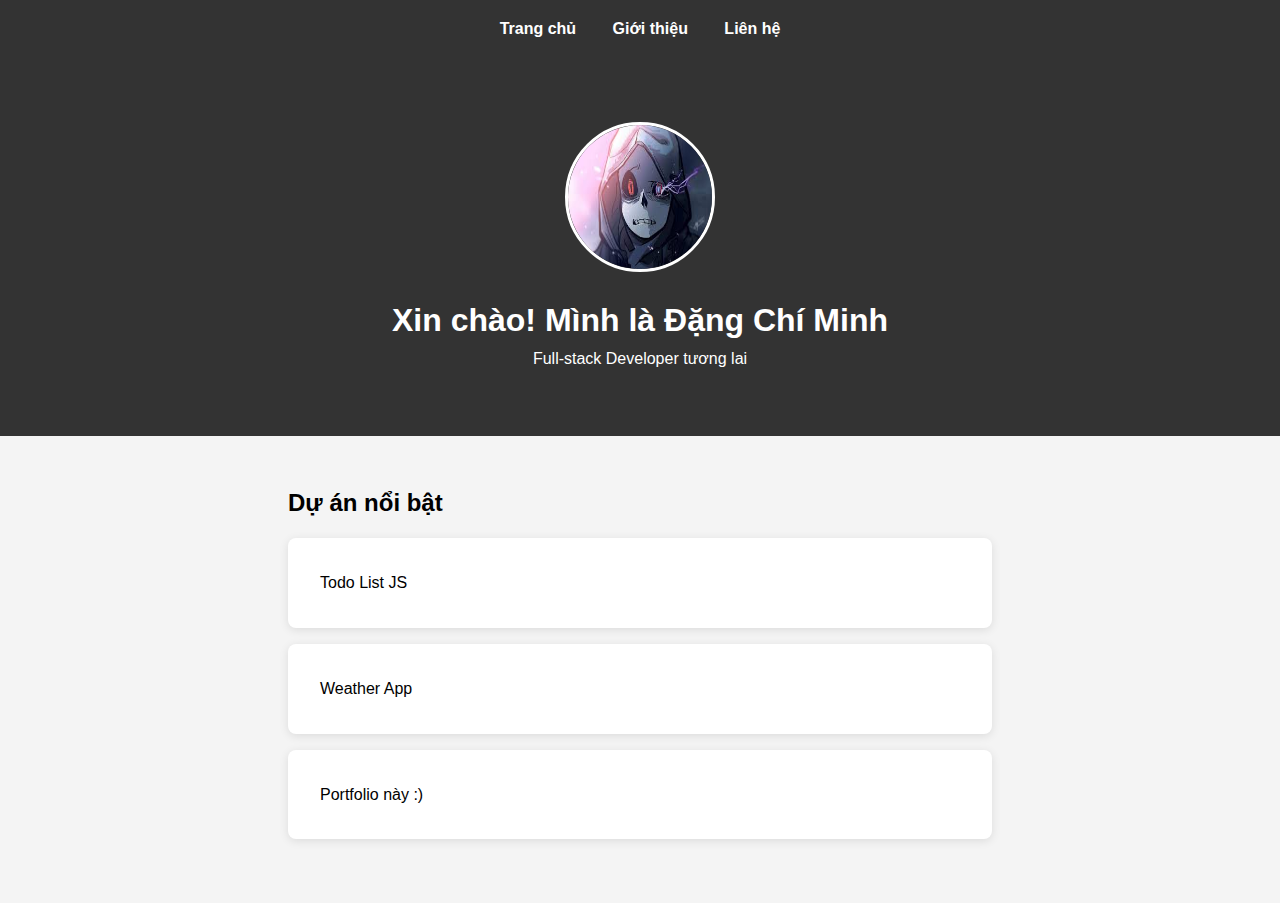
<file: project/index.html>
<!DOCTYPE html>
<html lang="vi">
<head>
    <meta charset="UTF-8">
    <meta name="viewport" content="width=device-width, initial-scale=1.0">
    <title>Đặng Chí Minh - Portfolio</title>
    <link rel="stylesheet" href="css-style.css">
</head>
<body>

    <nav>
        <a href="index.html">Trang chủ</a>
        <a href="about.html">Giới thiệu</a>
        <a href="contact.html">Liên hệ</a>
    </nav>

    <header>
        <img src="San.jpg" class="avatar" alt="Avatar">
        <h1>Xin chào! Mình là Đặng Chí Minh</h1>
        <p>Full-stack Developer tương lai</p>
    </header>

    <section>
        <h2>Dự án nổi bật</h2>
        <div class="project">Todo List JS</div>
        <div class="project">Weather App</div>
        <div class="project">Portfolio này :)</div>
    </section>

    <script src="js-script.js"></script>
</body>
</html>
</file>
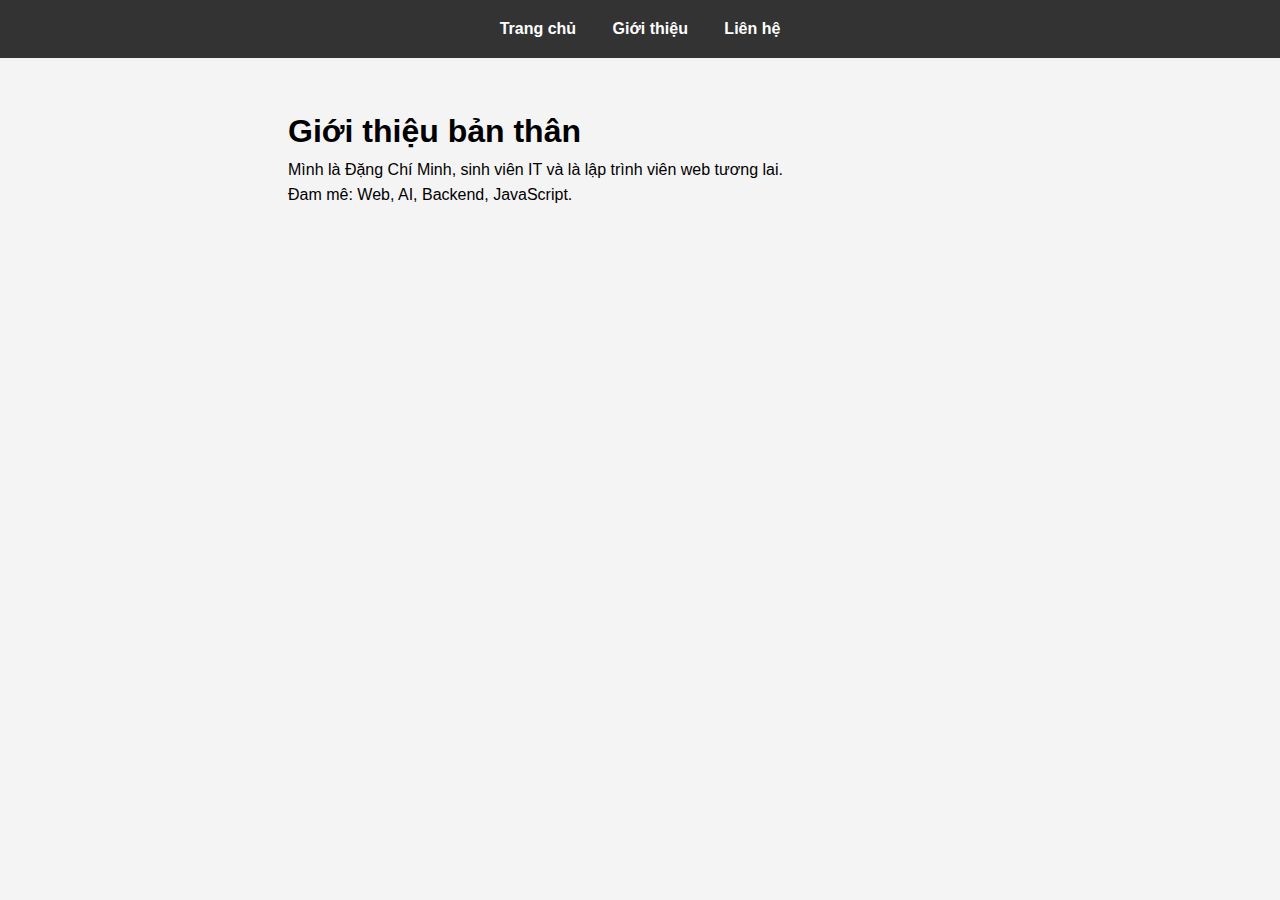
<file: project/about.html>
<!DOCTYPE html>
<html lang="vi">
<head>
    <meta charset="UTF-8">
    <meta name="viewport" content="width=device-width, initial-scale=1.0">
    <title>Giới thiệu</title>
    <link rel="stylesheet" href="css-style.css">
</head>
<body>

    <nav>
        <a href="index.html">Trang chủ</a>
        <a href="about.html">Giới thiệu</a>
        <a href="contact.html">Liên hệ</a>
    </nav>

    <section>
        <h1>Giới thiệu bản thân</h1>
        <p>Mình là Đặng Chí Minh, sinh viên IT và là lập trình viên web tương lai.</p>
        <p>Đam mê: Web, AI, Backend, JavaScript.</p>
    </section>

</body>
</html>
</file>
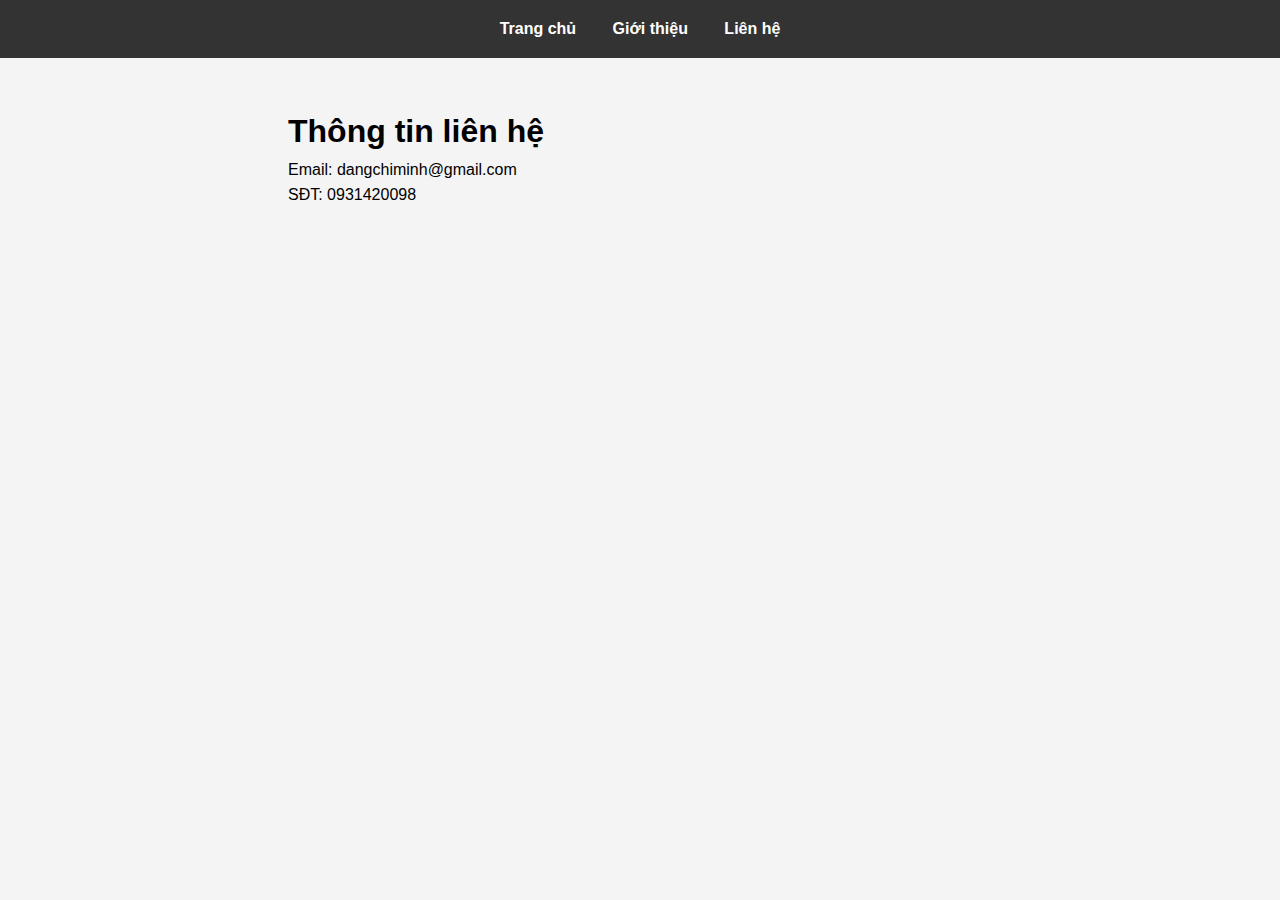
<file: project/contact.html>
<!DOCTYPE html>
<html lang="vi">
<head>
    <meta charset="UTF-8">
    <meta name="viewport" content="width=device-width, initial-scale=1.0">
    <title>Liên hệ</title>
    <link rel="stylesheet" href="css-style.css">
</head>
<body>

    <nav>
        <a href="index.html">Trang chủ</a>
        <a href="about.html">Giới thiệu</a>
        <a href="contact.html">Liên hệ</a>
    </nav>

    <section>
        <h1>Thông tin liên hệ</h1>
        <p>Email: dangchiminh@gmail.com</p>
        <p>SĐT: 0931420098</p>
    </section>

</body>
</html>
</file>
<file: project/css-style.css>
* { margin: 0; padding: 0; box-sizing: border-box; }

body { 
    font-family: 'Segoe UI', sans-serif; 
    line-height: 1.6; 
    background: #f4f4f4; 
}

nav { 
    background: #333; 
    padding: 1rem; 
    text-align: center; 
}

nav a { 
    color: white; 
    margin: 0 1rem; 
    text-decoration: none; 
    font-weight: bold;
}

header { 
    text-align: center; 
    padding: 4rem 2rem; 
    background: #333; 
    color: white; 
}

.avatar {
    width: 150px;
    height: 150px;
    border-radius: 50%;
    margin-bottom: 1rem;
    border: 3px solid #fff;
}

section { 
    padding: 3rem; 
    max-width: 800px; 
    margin: 0 auto; 
}

.project { 
    background: white; 
    padding: 2rem; 
    margin: 1rem 0; 
    border-radius: 8px; 
    box-shadow: 0 2px 10px rgba(0,0,0,0.1); 
}
</file>
